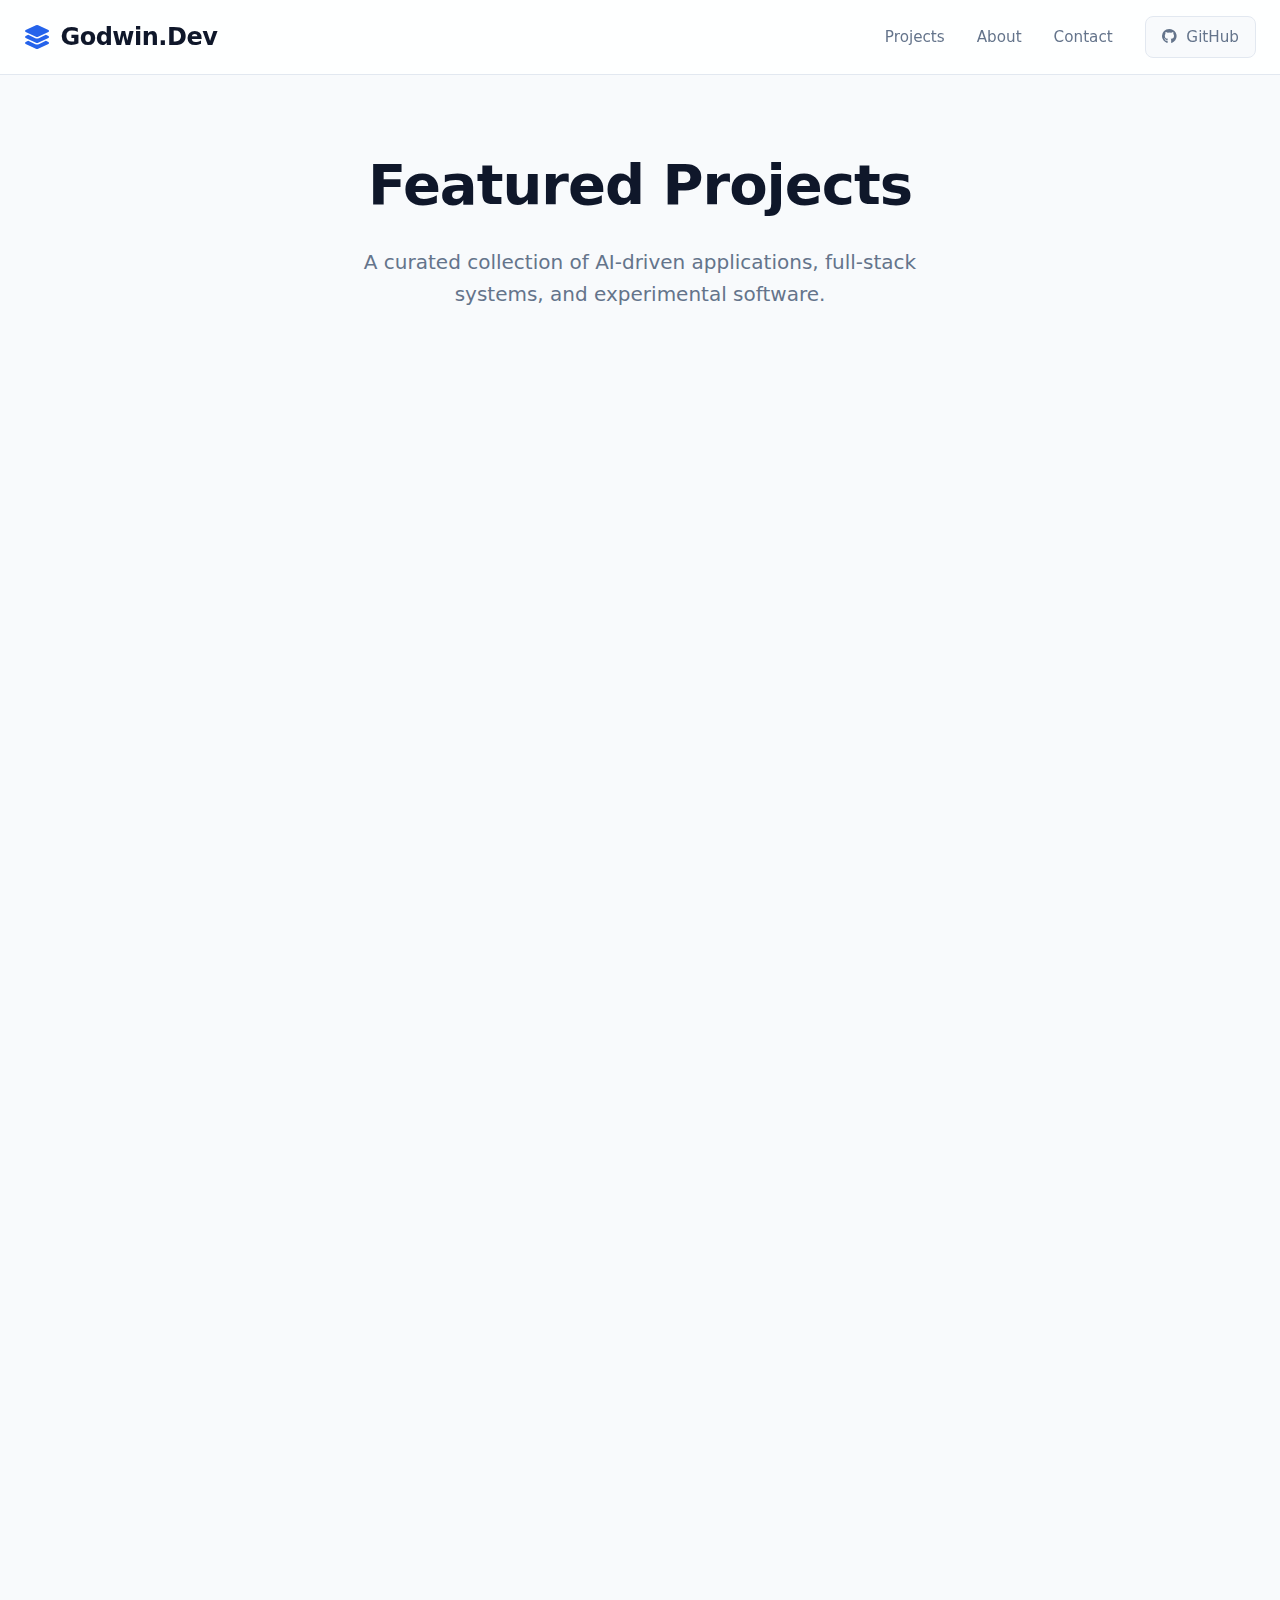
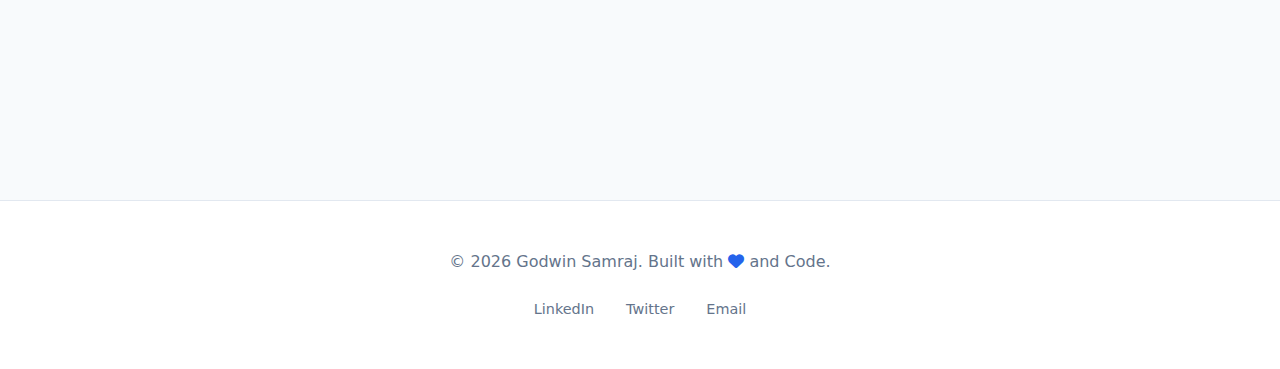
<file: project.html>
<!DOCTYPE html>
<html lang="en">
<head>
    <meta charset="UTF-8">
    <meta name="viewport" content="width=device-width, initial-scale=1.0">
    <title>Godwin Samraj | AI & Software Portfolio</title>
    <link rel="stylesheet" href="https://cdnjs.cloudflare.com/ajax/libs/font-awesome/6.4.0/css/all.min.css">
    <style>
        /* --- CSS Variables & Reset (Light Theme) --- */
        :root {
            --bg-body: #f8fafc;       /* Slate 50 (Very Light Gray) */
            --bg-card: #ffffff;       /* Pure White */
            --bg-card-hover: #ffffff;
            
            --primary: #2563eb;       /* Blue 600 */
            --primary-light: #eff6ff; /* Blue 50 */
            --primary-hover: #1d4ed8; /* Blue 700 */
            
            --text-main: #0f172a;     /* Slate 900 */
            --text-muted: #64748b;    /* Slate 500 */
            
            --border: #e2e8f0;        /* Slate 200 */
            --shadow-sm: 0 1px 2px 0 rgba(0, 0, 0, 0.05);
            --shadow-md: 0 4px 6px -1px rgba(0, 0, 0, 0.1);
            --shadow-lg: 0 10px 15px -3px rgba(0, 0, 0, 0.1);
            --shadow-hover: 0 20px 25px -5px rgba(0, 0, 0, 0.1), 0 10px 10px -5px rgba(0, 0, 0, 0.04);
            
            --font-main: 'Inter', system-ui, -apple-system, sans-serif;
            --transition: all 0.3s cubic-bezier(0.4, 0, 0.2, 1);
        }

        * {
            margin: 0;
            padding: 0;
            box-sizing: border-box;
        }

        html {
            scroll-behavior: smooth;
        }

        body {
            font-family: var(--font-main);
            background-color: var(--bg-body);
            color: var(--text-main);
            line-height: 1.6;
            overflow-x: hidden;
        }

        a { text-decoration: none; color: inherit; }
        ul { list-style: none; }

        /* --- Animations --- */
        @keyframes fadeInUp {
            from { opacity: 0; transform: translateY(30px); }
            to { opacity: 1; transform: translateY(0); }
        }

        /* --- Header / Navbar --- */
        header {
            position: fixed;
            top: 0;
            width: 100%;
            z-index: 1000;
            background: rgba(255, 255, 255, 0.85);
            backdrop-filter: blur(12px);
            border-bottom: 1px solid var(--border);
            transition: var(--transition);
        }

        .header-content {
            max-width: 1280px;
            margin: 0 auto;
            padding: 1rem 1.5rem;
            display: flex;
            justify-content: space-between;
            align-items: center;
        }

        .logo {
            font-size: 1.5rem;
            font-weight: 800;
            color: var(--text-main);
            display: flex;
            align-items: center;
            gap: 10px;
            letter-spacing: -0.5px;
        }

        .logo i { color: var(--primary); }

        .nav-links {
            display: flex;
            gap: 2rem;
            align-items: center;
        }

        .nav-links a {
            font-size: 0.95rem;
            font-weight: 500;
            color: var(--text-muted);
            transition: var(--transition);
            position: relative;
        }

        .nav-links a:hover, .nav-links a.active {
            color: var(--primary);
        }

        .nav-links a::after {
            content: '';
            position: absolute;
            bottom: -4px;
            left: 0;
            width: 0;
            height: 2px;
            background: var(--primary);
            transition: var(--transition);
        }

        .nav-links a:hover::after { width: 100%; }

        .github-btn {
            background: var(--bg-body);
            color: var(--text-main);
            padding: 0.5rem 1rem;
            border-radius: 8px;
            border: 1px solid var(--border);
            transition: var(--transition);
            font-weight: 600;
        }

        .github-btn:hover {
            background: var(--primary);
            color: white;
            border-color: var(--primary);
            transform: translateY(-2px);
            box-shadow: var(--shadow-md);
        }

        /* --- Main Layout --- */
        .main-container {
            max-width: 1280px;
            margin: 0 auto;
            padding: 140px 1.5rem 80px;
        }

        .hero-text {
            text-align: center;
            max-width: 800px;
            margin: 0 auto 80px;
            animation: fadeInUp 0.8s ease-out;
        }

        .section-title {
            font-size: 3.5rem;
            font-weight: 800;
            margin-bottom: 1rem;
            color: var(--text-main);
            letter-spacing: -1px;
        }

        .section-subtitle {
            font-size: 1.25rem;
            color: var(--text-muted);
            max-width: 600px;
            margin: 0 auto;
        }

        /* --- Project Grid --- */
        .projects-grid {
            display: grid;
            grid-template-columns: repeat(auto-fit, minmax(360px, 1fr));
            gap: 2rem;
        }

        /* --- Project Card --- */
        .project-card {
            background: var(--bg-card);
            border-radius: 16px;
            overflow: hidden;
            border: 1px solid var(--border);
            transition: var(--transition);
            position: relative;
            display: flex;
            flex-direction: column;
            box-shadow: var(--shadow-sm);
            opacity: 0;
            transform: translateY(30px);
        }

        .project-card.visible {
            animation: fadeInUp 0.6s ease-out forwards;
        }

        .project-card:hover {
            transform: translateY(-8px);
            box-shadow: var(--shadow-hover);
            border-color: var(--primary-light);
        }

        /* Icon/Image Area */
        .project-image {
            height: 200px;
            background: linear-gradient(135deg, #f1f5f9 0%, #e2e8f0 100%);
            display: flex;
            align-items: center;
            justify-content: center;
            position: relative;
            overflow: hidden;
        }

        .project-image::before {
            content: '';
            position: absolute;
            top: 0; left: 0; right: 0; bottom: 0;
            background: radial-gradient(circle at center, rgba(37, 99, 235, 0.05) 0%, transparent 70%);
            opacity: 0;
            transition: var(--transition);
        }

        .project-card:hover .project-image::before { opacity: 1; }

        .project-image i {
            font-size: 4rem;
            color: #cbd5e1; /* Light Slate Icon */
            transition: var(--transition);
            z-index: 1;
        }

        .project-card:hover .project-image i {
            color: var(--primary);
            transform: scale(1.1);
        }

        /* Content Area */
        .project-content {
            padding: 2rem;
            flex-grow: 1;
            display: flex;
            flex-direction: column;
        }

        .project-title {
            font-size: 1.5rem;
            font-weight: 700;
            margin-bottom: 0.75rem;
            color: var(--text-main);
        }

        .project-tech {
            display: flex;
            flex-wrap: wrap;
            gap: 0.5rem;
            margin-bottom: 1rem;
        }

        .tech-badge {
            font-size: 0.75rem;
            font-weight: 600;
            color: var(--primary);
            background: var(--primary-light);
            padding: 0.25rem 0.75rem;
            border-radius: 999px;
            border: 1px solid transparent;
            transition: var(--transition);
        }

        .project-card:hover .tech-badge {
            background: white;
            border-color: var(--primary);
            color: var(--primary-hover);
        }

        .project-description {
            color: var(--text-muted);
            font-size: 0.95rem;
            margin-bottom: 1.5rem;
            flex-grow: 1;
        }

        /* Action Links */
        .project-links {
            display: flex;
            gap: 1rem;
            margin-top: auto;
            border-top: 1px solid var(--border);
            padding-top: 1.5rem;
            transform: translateY(10px);
            opacity: 0.9;
            transition: var(--transition);
        }

        .project-card:hover .project-links {
            transform: translateY(0);
            opacity: 1;
        }

        .project-link {
            flex: 1;
            display: flex;
            align-items: center;
            justify-content: center;
            gap: 8px;
            padding: 0.75rem;
            border-radius: 8px;
            font-size: 0.9rem;
            font-weight: 600;
            transition: var(--transition);
            text-align: center;
        }

        .link-demo {
            background: var(--primary);
            color: white;
            box-shadow: 0 4px 6px -1px rgba(37, 99, 235, 0.2);
        }

        .link-demo:hover {
            background: var(--primary-hover);
            transform: translateY(-2px);
            box-shadow: 0 10px 15px -3px rgba(37, 99, 235, 0.3);
        }

        .link-code {
            background: white;
            border: 1px solid var(--border);
            color: var(--text-main);
        }

        .link-code:hover {
            border-color: var(--text-main);
            background: var(--bg-body);
        }

        /* --- Footer --- */
        footer {
            margin-top: 6rem;
            padding: 3rem 1.5rem;
            border-top: 1px solid var(--border);
            text-align: center;
            color: var(--text-muted);
            background: white;
        }

        .footer-links {
            display: flex;
            justify-content: center;
            gap: 2rem;
            margin-top: 1.5rem;
            font-size: 0.9rem;
        }

        .footer-links a:hover { color: var(--primary); }

        /* --- Scroll Top Button --- */
        .scroll-top {
            position: fixed;
            bottom: 30px;
            right: 30px;
            width: 50px;
            height: 50px;
            background: var(--text-main);
            color: white;
            border-radius: 50%;
            display: flex;
            align-items: center;
            justify-content: center;
            cursor: pointer;
            box-shadow: var(--shadow-lg);
            opacity: 0;
            visibility: hidden;
            transform: translateY(20px);
            transition: var(--transition);
            z-index: 900;
            border: none;
        }

        .scroll-top.show {
            opacity: 1;
            visibility: visible;
            transform: translateY(0);
        }

        .scroll-top:hover {
            background: var(--primary);
            transform: translateY(-5px);
        }

        /* --- Mobile Responsiveness --- */
        @media (max-width: 768px) {
            .section-title { font-size: 2.5rem; }
            .header-content { padding: 1rem; }
            .nav-links { display: none; }
            
            /* Basic Mobile Menu */
            .nav-links.mobile-active {
                display: flex;
                flex-direction: column;
                position: absolute;
                top: 70px;
                left: 0;
                width: 100%;
                background: white;
                padding: 2rem;
                border-bottom: 1px solid var(--border);
                box-shadow: var(--shadow-lg);
            }
            
            .mobile-toggle {
                display: block;
                font-size: 1.5rem;
                color: var(--text-main);
                cursor: pointer;
            }

            .projects-grid { grid-template-columns: 1fr; }
            .project-links { flex-direction: column; }
        }

        @media (min-width: 769px) {
            .mobile-toggle { display: none; }
        }
    </style>
</head>
<body>

    <!-- Header -->
    <header>
        <div class="header-content">
            <a href="#" class="logo">
                <i class="fas fa-layer-group"></i> Godwin.Dev
            </a>
            
            <div class="mobile-toggle" id="mobileToggle">
                <i class="fas fa-bars"></i>
            </div>

            <nav class="nav-links" id="navLinks">
                <a href="#projects">Projects</a>
                <a href="#about">About</a>
                <a href="#contact">Contact</a>
                <a href="https://github.com" target="_blank" class="github-btn">
                    <i class="fab fa-github"></i> &nbsp;GitHub
                </a>
            </nav>
        </div>
    </header>

    <!-- Main Content -->
    <main class="main-container">
        
        <!-- Hero Section -->
        <div class="hero-text">
            <h1 class="section-title">Featured Projects</h1>
            <p class="section-subtitle">A curated collection of AI-driven applications, full-stack systems, and experimental software.</p>
        </div>

        <!-- Projects Grid -->
        <div class="projects-grid" id="projects">
            
            <!-- Project 1: Stroke Prediction -->
            <div class="project-card">
                <div class="project-image">
                    <i class="fas fa-brain"></i>
                </div>
                <div class="project-content">
                    <h3 class="project-title">Stroke Prediction App</h3>
                    <div class="project-tech">
                        <span class="tech-badge">Python</span>
                        <span class="tech-badge">Streamlit</span>
                        <span class="tech-badge">Machine Learning</span>
                    </div>
                    <p class="project-description">
                        Healthcare-focused ML application predicting stroke probability using Random Forest classifiers based on health metrics.
                    </p>
                    <div class="project-links">
                        <a href="https://strokeprediction-amrhvyqse9ni86rntyyffk.streamlit.app/" target="_blank" class="project-link link-demo">
                            <i class="fas fa-external-link-alt"></i> Live Demo
                        </a>
                        <a href="#" class="project-link link-code">
                            <i class="fab fa-github"></i> View Code
                        </a>
                    </div>
                </div>
            </div>

            <!-- Project 2: CityScope AI -->
            <div class="project-card">
                <div class="project-image">
                    <i class="fas fa-city"></i>
                </div>
                <div class="project-content">
                    <h3 class="project-title">CityScope AI</h3>
                    <div class="project-tech">
                        <span class="tech-badge">Python</span>
                        <span class="tech-badge">NLP</span>
                        <span class="tech-badge">K-Means</span>
                    </div>
                    <p class="project-description">
                        Intelligent chatbot trained using TF-IDF vectorization and clustering to answer queries about Tamil Nadu districts efficiently.
                    </p>
                    <div class="project-links">
                        <a href="https://cityscopeai-bg5nlpwgfwagazxiownnpf.streamlit.app/" target="_blank" class="project-link link-demo">
                            <i class="fas fa-external-link-alt"></i> Live Demo
                        </a>
                        <a href="#" class="project-link link-code">
                            <i class="fab fa-github"></i> View Code
                        </a>
                    </div>
                </div>
            </div>

            <!-- Project 3: Mr.Strict -->
            <div class="project-card">
                <div class="project-image">
                    <i class="fas fa-robot"></i>
                </div>
                <div class="project-content">
                    <h3 class="project-title">Mr. Strict Evaluator</h3>
                    <div class="project-tech">
                        <span class="tech-badge">Python</span>
                        <span class="tech-badge">BERT</span>
                        <span class="tech-badge">FastAPI</span>
                    </div>
                    <p class="project-description">
                        AI-powered grading system leveraging BERT for semantic evaluation, achieving 92% accuracy and reducing grading time by 85%.
                    </p>
                    <div class="project-links">
                        <a href="#" class="project-link link-demo">
                            <i class="fas fa-external-link-alt"></i> Live Demo
                        </a>
                        <a href="#" class="project-link link-code">
                            <i class="fab fa-github"></i> View Code
                        </a>
                    </div>
                </div>
            </div>

            <!-- Project 4: Exam Monitoring -->
            <div class="project-card">
                <div class="project-image">
                    <i class="fas fa-video"></i>
                </div>
                <div class="project-content">
                    <h3 class="project-title">Humanless Exam Monitoring</h3>
                    <div class="project-tech">
                        <span class="tech-badge">OpenCV</span>
                        <span class="tech-badge">Computer Vision</span>
                        <span class="tech-badge">Jetson Nano</span>
                    </div>
                    <p class="project-description">
                        Real-time AI proctoring system with facial recognition and head pose estimation, deployed on edge devices at 30 FPS.
                    </p>
                    <div class="project-links">
                        <a href="#" class="project-link link-demo">
                            <i class="fas fa-external-link-alt"></i> Live Demo
                        </a>
                        <a href="#" class="project-link link-code">
                            <i class="fab fa-github"></i> View Code
                        </a>
                    </div>
                </div>
            </div>

            <!-- Project 5: Hospital Token -->
            <div class="project-card">
                <div class="project-image">
                    <i class="fas fa-hospital-user"></i>
                </div>
                <div class="project-content">
                    <h3 class="project-title">Hospital Token Booking</h3>
                    <div class="project-tech">
                        <span class="tech-badge">MERN Stack</span>
                        <span class="tech-badge">JWT Auth</span>
                        <span class="tech-badge">MongoDB</span>
                    </div>
                    <p class="project-description">
                        Full-stack token booking platform featuring role-based access control and a comprehensive admin dashboard.
                    </p>
                    <div class="project-links">
                        <a href="#" class="project-link link-demo">
                            <i class="fas fa-external-link-alt"></i> Live Demo
                        </a>
                        <a href="#" class="project-link link-code">
                            <i class="fab fa-github"></i> View Code
                        </a>
                    </div>
                </div>
            </div>

            <!-- Project 6: MindOracle -->
            <div class="project-card">
                <div class="project-image">
                    <i class="fas fa-magic"></i>
                </div>
                <div class="project-content">
                    <h3 class="project-title">MindOracle</h3>
                    <div class="project-tech">
                        <span class="tech-badge">JavaScript</span>
                        <span class="tech-badge">Algebraic Logic</span>
                        <span class="tech-badge">Web App</span>
                    </div>
                    <p class="project-description">
                        Interactive mathematical illusion system simulating mind reading using algebraic cancellation logic for deterministic outputs.
                    </p>
                    <div class="project-links">
                        <a href="#" class="project-link link-demo">
                            <i class="fas fa-external-link-alt"></i> Live Demo
                        </a>
                        <a href="#" class="project-link link-code">
                            <i class="fab fa-github"></i> View Code
                        </a>
                    </div>
                </div>
            </div>

        </div>
    </main>

    <!-- Footer -->
    <footer>
        <p>&copy; <span id="year"></span> Godwin Samraj. Built with <i class="fas fa-heart" style="color: var(--primary)"></i> and Code.</p>
        <div class="footer-links">
            <a href="#">LinkedIn</a>
            <a href="#">Twitter</a>
            <a href="#">Email</a>
        </div>
    </footer>

    <!-- Scroll to Top -->
    <button class="scroll-top" id="scrollTop">
        <i class="fas fa-arrow-up"></i>
    </button>

    <!-- JavaScript -->
    <script>
        // --- 1. Dynamic Year ---
        document.getElementById('year').textContent = new Date().getFullYear();

        // --- 2. Mobile Menu Toggle ---
        const mobileToggle = document.getElementById('mobileToggle');
        const navLinks = document.getElementById('navLinks');

        mobileToggle.addEventListener('click', () => {
            navLinks.classList.toggle('mobile-active');
            const icon = mobileToggle.querySelector('i');
            if (navLinks.classList.contains('mobile-active')) {
                icon.classList.remove('fa-bars');
                icon.classList.add('fa-times');
            } else {
                icon.classList.remove('fa-times');
                icon.classList.add('fa-bars');
            }
        });

        // --- 3. Scroll To Top Button ---
        const scrollTopBtn = document.getElementById('scrollTop');

        window.addEventListener('scroll', () => {
            if (window.scrollY > 400) {
                scrollTopBtn.classList.add('show');
            } else {
                scrollTopBtn.classList.remove('show');
            }
        });

        scrollTopBtn.addEventListener('click', () => {
            window.scrollTo({
                top: 0,
                behavior: 'smooth'
            });
        });

        // --- 4. Intersection Observer for Scroll Animations ---
        const observerOptions = {
            threshold: 0.1,
            rootMargin: "0px 0px -50px 0px"
        };

        const observer = new IntersectionObserver((entries) => {
            entries.forEach(entry => {
                if (entry.isIntersecting) {
                    entry.target.classList.add('visible');
                    observer.unobserve(entry.target);
                }
            });
        }, observerOptions);

        document.querySelectorAll('.project-card').forEach((card, index) => {
            card.style.animationDelay = `${index * 100}ms`;
            observer.observe(card);
        });

        // --- 5. Smooth Scrolling for Anchors ---
        document.querySelectorAll('a[href^="#"]').forEach(anchor => {
            anchor.addEventListener('click', function (e) {
                e.preventDefault();
                navLinks.classList.remove('mobile-active');
                
                const targetId = this.getAttribute('href');
                const targetElement = document.querySelector(targetId);
                
                if (targetElement) {
                    const headerOffset = 80;
                    const elementPosition = targetElement.getBoundingClientRect().top;
                    const offsetPosition = elementPosition + window.pageYOffset - headerOffset;
    
                    window.scrollTo({
                        top: offsetPosition,
                        behavior: "smooth"
                    });
                }
            });
        });
    </script>
</body>
</html>
</file>
